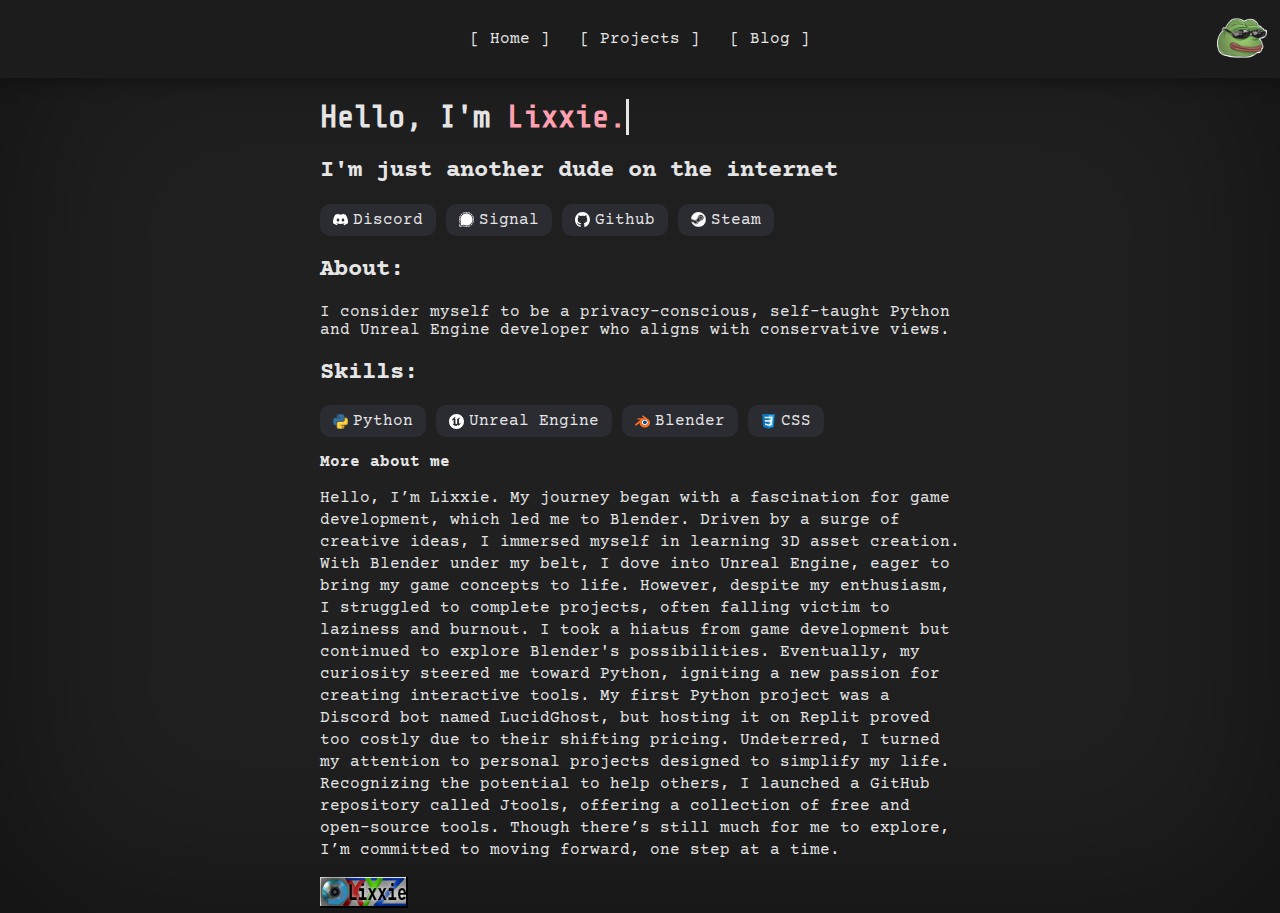
<file: index.html>
<!DOCTYPE html>
<html lang="en">
  <head>
    <meta charset="UTF-8" />
    <meta name="viewport" content="width=device-width, initial-scale=1.0" />
    <title>Lixxie</title>
    <link
      rel="stylesheet"
      href="https://fonts.googleapis.com/css2?family=Share+Tech+Mono&display=swap"
    />
    <link
      rel="stylesheet"
      href="https://fonts.googleapis.com/css2?family=Courier+Prime:wght@400;700&display=swap"
    />
    <link rel="stylesheet" href="/css/styles.css" />
    <link rel="icon" href="/images/gifs/kitty.gif" type="image/gif" />

    <meta property="og:title" content="Lixxie">
    <meta property="og:description" content="A portfolio and a blog.">
    <meta property="og:url" content="Lixxie.xyz">
    <meta property="og:type" content="website">
    
<!-- Google tag (gtag.js) -->
<script async src="https://www.googletagmanager.com/gtag/js?id=G-7VEJSDZB7N"></script>
<script>
  window.dataLayer = window.dataLayer || [];
  function gtag(){dataLayer.push(arguments);}
  gtag('js', new Date());

  gtag('config', 'G-7VEJSDZB7N');
</script>

  </head>
  <body>
    <nav class="navbar">
      <ul>
        <div
          style="
            width: fit-content; /* Or any width you prefer */
            margin: 0 auto;
          "
        >
          <li><a href="index.html">[ Home ]</a></li>
          <li><a href="Projects.html">[ Projects ]</a></li>
          <li><a href="blog.html">[ Blog ]</a></li>
        </div>
        <img
          id="random-image"
          src=""
          alt="Random Image"
          width="50"
          height="50"
          style="margin-top: 1%; float: right; margin-right: 1%"
        />
      </ul>
    </nav>

    <div class="center-horizontally">
      <div class="wrapper" style="margin-bottom: 15px" 5px>
        <h1 class="typing-demo" id="title">
          Hello, I'm <span style="color: #ffa0b1">Lixxie.</span>
        </h1>
      </div>

      <h2 id="header">I'm just another dude on the internet</h2>

      <div class="social_div">
        <div style="display: flex; flex-wrap: wrap">
          <a
            href="https://discordapp.com/users/635680159772442624"
            ,
            style="text-decoration: none"
          >
            <div class="Button_social_tag">
              <img
                src="images/Icons/discord-mark-white.svg"
                style="width: 15px; height: 15px"
              />
              <span class="text_social_tag">Discord</span>
            </div>
          </a>
        </div>

        <div style="display: flex; flex-wrap: wrap">
          <a
            href="https://signal.me/#eu/vepPYT-NI2JywtWwvvKYHS79gApZn_kdI7eRAx5Z4YeHC-W12ipCJblZdfDK-MKA"
            ,
            style="text-decoration: none"
          >
            <div class="Button_social_tag">
              <img
                src="/images/Icons/Signal-Logo-White.svg"
                style="width: 15px; height: 15px"
              />
              <span class="text_social_tag">Signal</span>
            </div>
          </a>
        </div>

        <div style="display: flex; flex-wrap: wrap">
          <a
            href="https://github.com/Lixvinity"
            ,
            style="text-decoration: none"
          >
            <div class="Button_social_tag">
              <img
                src="/images/Icons/github-mark-white.svg"
                style="width: 15px; height: 15px"
              />
              <span class="text_social_tag">Github</span>
            </div>
          </a>
        </div>

        <div style="display: flex; flex-wrap: wrap">
          <a
            href="https://steamcommunity.com/id/Sleepyheadfemboy/"
            ,
            style="text-decoration: none"
          >
            <div class="Button_social_tag">
              <img
                src="/images/Icons/steam-mark-white.svg"
                style="width: 15px; height: 15px"
              />
              <span class="text_social_tag">Steam</span>
            </div>
          </a>
        </div>
      </div>
      <div>
        <h2>About:</h2>
        <p>
          I consider myself to be a privacy-conscious, self-taught Python and
          Unreal Engine developer who aligns with conservative views.
        </p>

        <h2>Skills:</h2>
        <div class="social_div">
          <div style="display: flex; flex-wrap: wrap">
            <a href="https://www.python.org/" , style="text-decoration: none">
              <div class="Button_social_tag">
                <img
                  src="/images/Icons/python.svg"
                  style="width: 15px; height: 15px"
                />
                <span class="text_social_tag">Python</span>
              </div>
            </a>
          </div>

          <div style="display: flex; flex-wrap: wrap">
            <a
              href="https://www.unrealengine.com"
              ,
              style="text-decoration: none"
            >
              <div class="Button_social_tag">
                <img
                  src="/images/Icons/UE-Icon-2023-White.svg"
                  style="width: 15px; height: 15px"
                />
                <span class="text_social_tag">Unreal Engine</span>
              </div>
            </a>
          </div>

          <div style="display: flex; flex-wrap: wrap">
            <a href="https://www.blender.org" , style="text-decoration: none">
              <div class="Button_social_tag">
                <img
                  src="/images/Icons/blender.svg"
                  style="width: 15px; height: 15px"
                />
                <span class="text_social_tag">Blender</span>
              </div>
            </a>
          </div>

          <div style="display: flex; flex-wrap: wrap">
            <a
              href="https://en.wikipedia.org/wiki/CSS"
              ,
              style="text-decoration: none"
            >
              <div class="Button_social_tag">
                <img
                  src="/images/Icons/css.svg"
                  style="width: 15px; height: 15px"
                />
                <span class="text_social_tag">CSS</span>
              </div>
            </a>
          </div>
        </div>
        <p style="font-weight: bold">More about me</p>
        <p class="para">
          Hello, I’m Lixxie. My journey began with a fascination for game
          development, which led me to Blender. Driven by a surge of creative
          ideas, I immersed myself in learning 3D asset creation. With Blender
          under my belt, I dove into Unreal Engine, eager to bring my game
          concepts to life. However, despite my enthusiasm, I struggled to
          complete projects, often falling victim to laziness and burnout. I
          took a hiatus from game development but continued to explore Blender's
          possibilities. Eventually, my curiosity steered me toward Python,
          igniting a new passion for creating interactive tools. My first Python
          project was a Discord bot named LucidGhost, but hosting it on Replit
          proved too costly due to their shifting pricing. Undeterred, I turned
          my attention to personal projects designed to simplify my life.
          Recognizing the potential to help others, I launched a GitHub
          repository called Jtools, offering a collection of free and
          open-source tools. Though there’s still much for me to explore, I’m
          committed to moving forward, one step at a time.
        </p>
      </div>

      <a href="https://lixxie.xyz">
      <div style="width: 88; height: 31;">
        <img src="/images/Icons/web_badge2.gif" alt="">
    </div>
  </a>
    <script>
      // List of image URLs
      const imageUrls = [
        "/images/gifs/sweetPiano.gif",
        "/images/gifs/pepe.png",
        "/images/gifs/nyancat.gif",
        "/images/gifs/kirby.gif",
        "/images/gifs/hello_kitty.gif",
        "https://cdn.discordapp.com/emojis/870776810722435143.gif",
        "https://cdn.discordapp.com/emojis/1243187751562514633.gif",
        "https://cdn.discordapp.com/emojis/1207725267666341968.gif",
        "https://cdn.discordapp.com/emojis/979892761954226196.gif",
        "https://cdn.discordapp.com/emojis/831359940572217345.gif",
      ];

      function pickRandomImage() {
        // Pick a random index from the array
        const randomIndex = Math.floor(Math.random() * imageUrls.length);
        // Get the random image URL
        const randomImageUrl = imageUrls[randomIndex];
        // Set the src attribute of the img element to the random image URL
        document.getElementById("random-image").src = randomImageUrl;
      }

      // Pick a random image when the page loads
      window.onload = pickRandomImage;
    </script>
  </body>
</html>
</file>
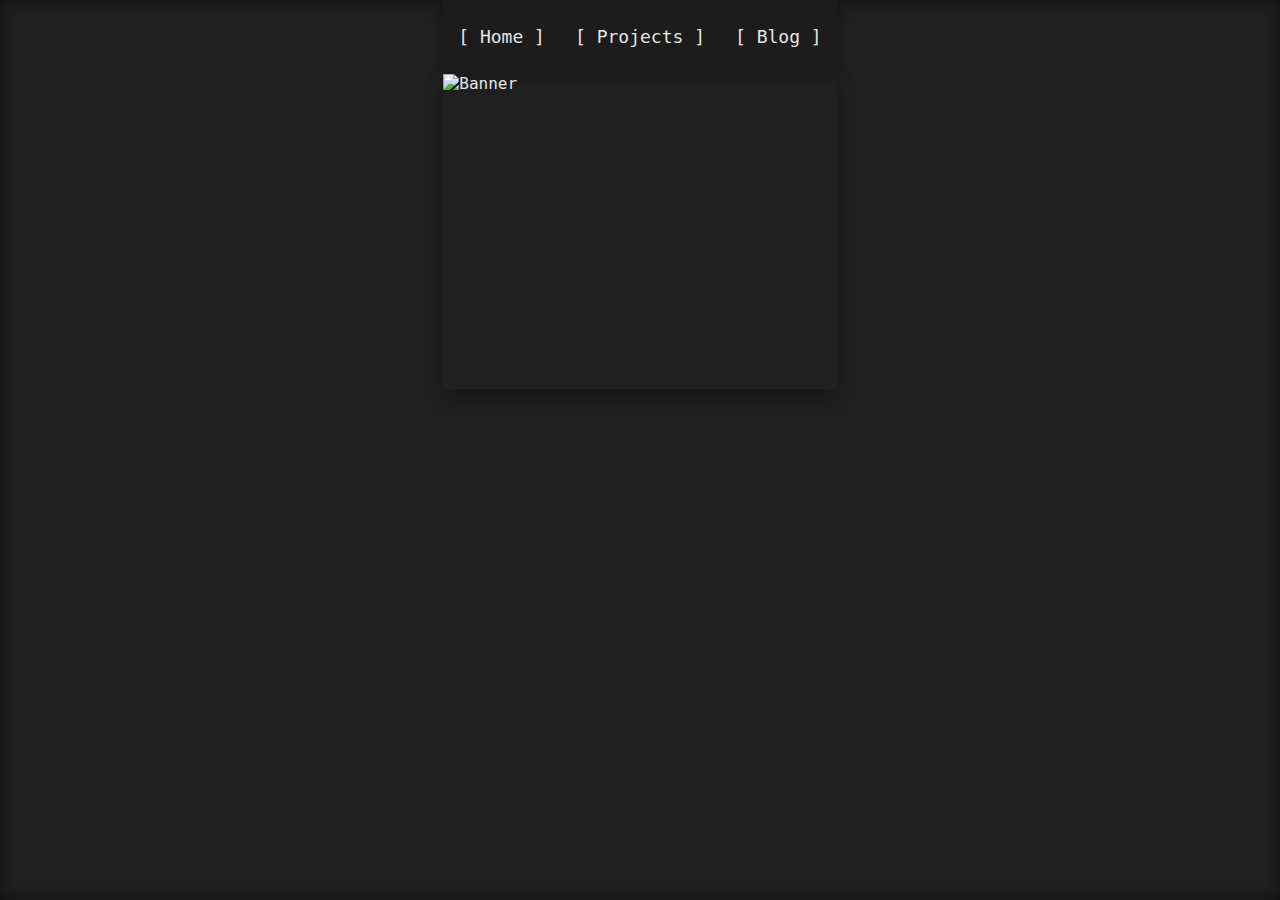
<file: blog-post.html>
<!DOCTYPE html>
<html lang="en">
  <head>
    <meta charset="UTF-8" />
    <meta name="viewport" content="width=device-width, initial-scale=1.0" />
    <title>Blog</title>
    <link rel="stylesheet" href="/css/blog-styles.css" />

    <!-- Google tag (gtag.js) -->
    <script
      async
      src="https://www.googletagmanager.com/gtag/js?id=G-7VEJSDZB7N"
    ></script>
    <script>
      window.dataLayer = window.dataLayer || [];
      function gtag() {
        dataLayer.push(arguments);
      }
      gtag("js", new Date());

      gtag("config", "G-7VEJSDZB7N");
    </script>
  </head>
  <body>
    <div id="Page">
      <header>
        <nav class="navbar">
          <ul>
            <li><a href="index.html">[ Home ]</a></li>
            <li><a href="Projects.html">[ Projects ]</a></li>
            <li><a href="blog.html">[ Blog ]</a></li>
          </ul>
        </nav>
        <div class="banner">
          <img id="bannerImage" class="bannerimage" alt="Banner" />
        </div>
      </header>
      <main class="center">
        <h1 id="title" class="title"></h1>
        <div id="tags"></div>
        <div id="content"></div>
      </main>
    </div>

    <script>
      async function loadContent() {
        try {
          // Get query parameters
          const urlParams = new URLSearchParams(window.location.search);
          const postId = urlParams.get("post"); // Assume post ID is provided as a query parameter

          if (!postId) {
            throw new Error("No post ID provided in query parameters.");
          }

          // Construct the GitHub Pages URL for the post JSON
          const postFileUrl = `https://lixxie.xyz/posts/${postId}.json`;
          console.log("Fetching post from:", postFileUrl); // Debugging URL

          const postResponse = await fetch(postFileUrl);
          if (!postResponse.ok) {
            throw new Error(
              `Post file ${postFileUrl} not found. Status: ${postResponse.status}`
            );
          }
          const postData = await postResponse.json();

          // Construct the GitHub Pages URL for the tags JSON
          const tagsFileUrl = "https://lixxie.xyz/data/tags.json";
          console.log("Fetching tags from:", tagsFileUrl); // Debugging URL

          const tagsResponse = await fetch(tagsFileUrl);
          if (!tagsResponse.ok) {
            throw new Error(
              `Tags file ${tagsFileUrl} not found. Status: ${tagsResponse.status}`
            );
          }
          const tagsData = await tagsResponse.json();

          // Convert tags data to a map for quick lookup
          const tagsMap = new Map(
            tagsData.map((tag) => [tag.tag_name, tag.icon])
          );

          // Update HTML with data from the post JSON
          document.getElementById("bannerImage").src =
            postData.bannerImage || "";
          document.getElementById("title").textContent = postData.title || "";
          document.getElementById("content").innerHTML = postData.content || "";

          // Update tags section
          const tagsContainer = document.getElementById("tags");
          tagsContainer.innerHTML = "";
          if (postData.tags) {
            postData.tags.forEach((tagName) => {
              const icon = tagsMap.get(tagName);
              if (icon) {
                const tagDiv = document.createElement("div");
                tagDiv.classList.add("tag");
                tagDiv.innerHTML = `<img src="${icon}" class="tag-icon" alt="${tagName} Icon"> <span class="Tag_Text">${tagName}</span>`;
                tagsContainer.appendChild(tagDiv);
              }
            });
          }
        } catch (error) {
          console.error("Error loading content:", error);
        }
      }

      // Load content when the page is loaded
      window.onload = loadContent;
    </script>
  </body>
</html>
</file>
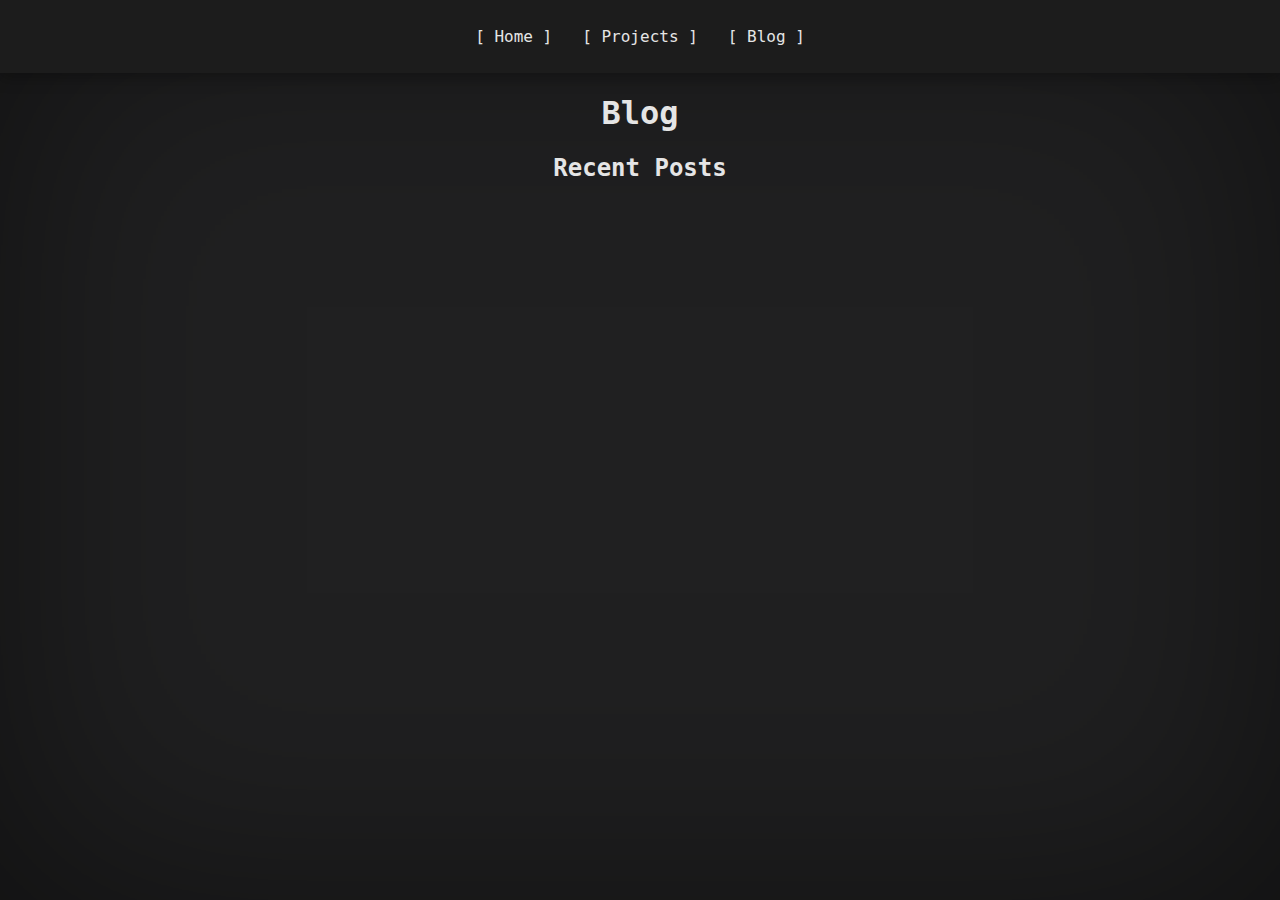
<file: blog.html>
<!DOCTYPE html>
<html lang="en">
  <head>
    <meta charset="UTF-8" />
    <meta name="viewport" content="width=device-width, initial-scale=1.0" />
    <title>Blog</title>
    <link
      rel="stylesheet"
      href="https://fonts.googleapis.com/css2?family=Share+Tech+Mono&display=swap"
    />
    <link rel="stylesheet" href="/css/blog-select.css" />
    <link rel="script" href="/css/Blogselect.js" />

    <!-- Google tag (gtag.js) -->
    <script
      async
      src="https://www.googletagmanager.com/gtag/js?id=G-7VEJSDZB7N"
    ></script>
    <script>
      window.dataLayer = window.dataLayer || [];
      function gtag() {
        dataLayer.push(arguments);
      }
      gtag("js", new Date());

      gtag("config", "G-7VEJSDZB7N");
    </script>
  </head>
  <body>
    <header>
      <nav class="navbar">
        <ul>
          <div
            style="
              width: fit-content; /* Or any width you prefer */
              margin: 0 auto;
            "
          >
            <li><a href="index.html">[ Home ]</a></li>
            <li><a href="Projects.html">[ Projects ]</a></li>
            <li><a href="blog.html">[ Blog ]</a></li>
          </div>
        </ul>
      </nav>
    </header>
    <main>
      <div class="center-horizontally">
        <h1 style="text-align: center">Blog</h1>
        <h2 style="text-align: center">Recent Posts</h2>
      </div>

      <div class="center-horizontally">
        <div id="posts-container"></div>
      </div>
    </main>
    <footer></footer>

    <script>
      document.addEventListener("DOMContentLoaded", async function () {
        const postsContainer = document.getElementById("posts-container");
        const baseDomain = "https://lixxie.xyz"; // Update to your domain

        try {
          // Fetch the post IDs
          const postIdsResponse = await fetch(`${baseDomain}/data/posts.json`);
          const postIds = await postIdsResponse.json();

          console.log("Fetched post IDs:", postIds); // Debugging: Output post IDs

          // Fetch posts data
          const fetchPromises = postIds
            .slice(0, 10)
            .map((postId) =>
              fetch(`${baseDomain}/posts/${postId}.json`).then((response) =>
                response.json()
              )
            );
          const posts = await Promise.all(fetchPromises);

          // Fetch tags data
          const tagsResponse = await fetch(`${baseDomain}/data/tags.json`);
          const tagsData = await tagsResponse.json();

          // Generate HTML for each post
          posts.forEach((post, index) => {
            const postId = postIds[index]; // Get the ID for this post
            const postUrl = `${baseDomain}/blog-post?post=${encodeURIComponent(
              postId
            )}`;

            console.log(`Generated URL for post ID '${postId}': ${postUrl}`); // Debugging: Output URL

            const postTags = post.tags || [];
            const tagElements = postTags
              .map((tag) => {
                const tagInfo = tagsData.find((t) => t.tag_name === tag);
                if (tagInfo) {
                  return `
                  <div class="tag">
                    <img class="tagicon" src="${baseDomain}${tagInfo.icon}" />
                    <span class="tagtext">${tag}</span>
                  </div>`;
                }
                return ""; // Return an empty string if tagInfo is not found
              })
              .join("");

            // Filter and merge only <p> tags
            const parser = new DOMParser();
            const doc = parser.parseFromString(post.content || "", "text/html");
            const paragraphs = Array.from(doc.querySelectorAll("p"))
              .map((p) => p.innerText.trim()) // Get the text content
              .filter((text) => text.length > 0) // Remove empty paragraphs
              .join(" "); // Concatenate with a space

            // Create the post element
            const postElement = document.createElement("div");
            postElement.innerHTML = `
              <a href="${postUrl}">
                <div class="blog_box">
                  <div class="Image">
                    <img class="icon" src="${post.icon || ""}" alt="${
              post.title || "No Title"
            }" />
                  </div>
                  <div class="details">
                    <h1 class="blogTitle">${post.title || "No Title"}</h1>
                    <div class="tagboxes">
                      ${tagElements}
                    </div>
                    <p class="description">
                      ${paragraphs}
                    </p>
                  </div>
                </div>
              </a>`;

            postsContainer.appendChild(postElement);
          });
        } catch (error) {
          console.error("Error loading posts:", error);
        }
      });
    </script>
  </body>
</html>
</file>
<file: css/styles.css>
body {
  background-color: #202021;
  height: 100%;
  margin: 0px;
  display: flex;
  flex-direction: column;
  min-height: 100vh;
  color: #e5e5e5;
  font-family: "Courier Prime", monospace;
  box-shadow: 0 0 200px rgba(0, 0, 0, 0.5) inset;
}

.center-horizontally {
  width: 50%; /* Or any width you prefer */
  margin: 0 auto;
  /*background-color: #4a4948;**/
}

#title {
  font-family: "Share Tech Mono", monospace;
}
#header {
  margin-top: 0px;
  font-family: "Courier Prime", monospace;
  font-weight: 550;
}
#discordwidget {
  border-radius: 12.5px;
}

.navbar ul {
  list-style-type: none;
  background-color: #1c1c1c;
  padding: 0%;
  margin: 0%;
  box-shadow: 0 4px 15px rgba(0, 0, 0, 0.3);
  overflow: hidden;
}

.navbar a {
  color: #e5e5e5;
  text-decoration: none;
  display: block;
  padding: 15px;
  padding-top: 30px;
  padding-bottom: 30px;
  text-align: center;
}

.navbar li {
  float: left;
}

.navbar a:hover {
  color: #ffa0b1;
  font-weight: 600;
}

.typing-demo {
  width: 18ch;
  animation: typing 2.5s steps(18), blink 0.5s step-end infinite alternate;
  white-space: nowrap;
  overflow: hidden;
  border-right: 3px solid;
  font-family: "Share Tech Mono", monospace;
  font-size: 2em;
}

.social_div {
  display: flex;
  flex-wrap: nowrap; /* Prevents wrapping of buttons */
  gap: 10px; /* Optional: Adds space between buttons */
}

.Button_social_tag {
  background-color: #2b2b32;
  align-items: center;
  display: flex;
  flex-wrap: wrap;
  padding: 7px 13px;
  border-radius: 10px;
  align-items: center;
  flex-direction: row;
  transition: 0.3s;
}

.text_social_tag {
  color: #e5e5e5; /* Sets the text color to a light gray */
  font-size: 16px; /* Sets the font size to 16px */

  margin-left: 5px;
}

.Button_social_tagimg {
  display: block; /* Ensures the image doesn't have extra space below it */
}

.Button_social_tag:hover {
  background-color: #3b3b45;
}

.para {
  line-height: 22px;
}

@keyframes typing {
  from {
    width: 0;
  }
}

@keyframes blink {
  50% {
    border-color: transparent;
  }
}
</file>
<file: css/blog-styles.css>
/* Existing CSS for larger screens */
body {
	background-color: #202021;
	height: 100%;
	margin: 0;
	display: flex;
	flex-direction: column;
	min-height: 100vh;
	color: #e5e5e5;
	font-family: "Courier Prime", monospace;
	box-shadow: 0 0 2vh rgba(0, 0, 0, 0.5) inset;
	line-height: 20px;
	display: flex;
	flex-direction: row;
	flex-wrap: wrap;
	justify-content: center;
}

#Page {
  display: flex;
  flex-direction: column;
  position: relative;
}

.banner {
  width: 100%;
  max-width: 100%;
  height: 35vh;
  position: relative;
  overflow: hidden;
  box-shadow: 0px 10px 20px rgba(0, 0, 0, 0.3);
}

.bannerimage {
  width: 100%;
  height: 100%;
  object-fit: cover;
  position: absolute;
  top: 0;
  left: 0;
}

.navbar ul {
  list-style-type: none;
  background-color: #1c1c1c;
  padding: 0;
  margin: 0;
  box-shadow: 0 4px 15px rgba(0, 0, 0, 0.3);
  overflow: hidden;
  display: flex;
  justify-content: center;
}

.navbar li {
  float: left;
}

.navbar a {
  color: #e5e5e5;
  text-decoration: none;
  display: block;
  padding: 15px;
  padding-top: 3vh;
  padding-bottom: 3vh;
  text-align: center;
  font-size: 2vh;
  transition: color 0.3s, font-weight 0.3s;
}

.navbar a:hover {
  color: #ffa0b1;
  font-weight: 600;
}

.center {
  margin: 20px auto;
  width: 60%;
  padding: 0 20px;
}

.title {
	margin: 0;
	font-size: 5vmin;
	text-shadow: -2px 2px 5px black;
	line-height: 45px;
}

#tags {
	margin-top: 1vh;
	display: flex;
	flex-wrap: wrap;
	gap: 10px;
	justify-content: flex-start;
	line-height: normal;
}

.tag {
  background-color: #2b2b32;
  display: flex;
  align-items: center;
  padding: 7px 13px;
  border-radius: 0.75vw;
  transition: background-color 0.3s;
}

.tag:hover {
  background-color: #3c3c44;
}

.Tag_Text {
  color: #e5e5e5;
  font-size: 16px;
  margin-left: 5px;
}

.tag-icon {
  width: 15px;
  height: 15px;
}

.blog_image{
	border-radius: 15px;
	max-block-size: 500px;
}

/* Mobile-specific styles */
@media only screen and (max-width: 768px) {
    /* Override styles to prevent horizontal scrolling */
    body {
        padding: 0;
        overflow-x: hidden; /* Prevent horizontal scroll */
    }

    .center {
        width: 90%;
        padding: 0 10px;
        margin: 10px auto; /* Adjust margin for smaller screens */
    }

    .banner {
        height: 25vh; /* Reduce banner height */
    }

    .navbar ul {
        flex-direction: column; /* Stack navbar items vertically */
    }

    .navbar li {
        float: none; /* Remove float */
        width: 100%; /* Full-width for mobile */
    }

    .navbar a {
        padding: 10px;
        font-size: 15px; /* Adjust font size for smaller screens */
    }

    .title {
        font-size: 6vmin; /* Adjust title size */
    }

    #tags {
        justify-content: center; /* Center tags on mobile */
    }

    .tag {
        padding: 5px 10px;
        border-radius: 2vw; /* Adjust border radius */
    }

    .Tag_Text {
        font-size: 3.5vw; /* Adjust text size */
    }

    .blog_image {
        max-width: 100%; /* Ensure images are responsive */
        height: auto;
    }
}
</file>
<file: css/blog-select.css>
body {
  background-color: #202021;
  height: 100%;
  margin: 0px;
  display: flex;
  flex-direction: column;
  min-height: 100vh;
  color: #e5e5e5;
  font-family: "Courier Prime", monospace;
  box-shadow: 0 0 200vmin rgba(0, 0, 0, 0.5) inset;
}

a {
  text-decoration: none;
}

.center-horizontally {
  width: 50%; /* Or any width you prefer */
  margin: 0 auto;
  /*background-color: #4a4948;**/
}

#title {
  font-family: "Share Tech Mono", monospace;
}
#header {
  margin-top: 0px;
  font-family: "Courier Prime", monospace;
  font-weight: 550;
}
#discordwidget {
  border-radius: 12.5px;
}

.navbar ul {
  list-style-type: none;
  background-color: #1c1c1c;
  padding: 0%;
  margin: 0%;
  box-shadow: 0 4px 15px rgba(0, 0, 0, 0.3);
  overflow: hidden;
}

.navbar a {
  color: #e5e5e5;
  text-decoration: none;
  display: block;
  padding: 15px;
  padding-top: 3vh;
  padding-bottom: 3vh;
  text-align: center;
  justify-content: space-between;
}

.navbar li {
  float: left;
}

.navbar a:hover {
  color: #ffa0b1;
  font-weight: 600;
}

.social_div {
  display: flex;
  flex-wrap: nowrap; /* Prevents wrapping of buttons */
  gap: 10px; /* Optional: Adds space between buttons */
}

.Button_social_tag {
  background-color: #2b2b32;
  align-items: center;
  display: flex;
  flex-wrap: wrap;
  padding: 7px 13px;
  border-radius: 10px;
  align-items: center;
  flex-direction: row;
  transition: 0.3s;
}

.text_social_tag {
  color: #e5e5e5; /* Sets the text color to a light gray */
  font-size: 16px; /* Sets the font size to 16px */

  margin-left: 5px;
}

.Button_social_tagimg {
  display: block; /* Ensures the image doesn't have extra space below it */
}

.Button_social_tag:hover {
  background-color: #3b3b45;
}

.para {
  line-height: 22px;
}

.blog_list {
  display: flex;
  flex-direction: column;
  padding: 20px;
}

.blog_box {
  background-color: #1c1c1c;
  border: 1px solid #e5e5e5;
  border-radius: 15px;
  display: flex;
  flex-direction: row;
  justify-content: left;
  width: 400px;
  height: 200px;
  padding: 15px;
  transition: 0.3s;
  margin-bottom: 20px;
}

.blog_box:hover {
	background-color: #17171f;
	box-shadow: 10px 10px 5px violet;
	width: 415px;
	height: 205px;
	padding: 20px;
}

.icon {
  width: 90px;
  height: 90px;
  border-radius: 10px;
  margin-right: px; /* Space between the image and the details */
}

.details {
  display: flex;
  flex-direction: column;
  justify-content: space-between; /* Distributes space between items */
  flex: 1; /* Allows details to grow and fill available space */
  margin-left: 2px;
}

.blogTitle {
	color: #e5e5e5;
	/* margin: 0 0 5px 0; */
	align-self: flex-start;
	margin-bottom: 10px;
	margin-top: 0;
	font-size: calc(0.5vw + 1em);
	overflow: hidden;
	max-height: 55px;
	height: auto;
}

.tagboxes {
  display: flex;
  flex-direction: row;
  overflow: auto;
  margin-bottom: 10px; /* Margin below tags */
  align-self: flex-start;
}

.tag {
	background-color: #2b2b32;
	display: flex;
	align-items: center;
	padding: 5px 8px;
	border-radius: 10px;
	transition: background-color 0.3s;
	margin-right: 3px;
}

.tagtext {
  font-size: 12px;
  margin-left: 2.5px;
  color: #e5e5e5;
}

p {
  overflow: hidden;
  text-overflow: ellipsis;
  height: 70px;
  color: #e5e5e5;
  margin: 0;
  flex-grow: 1;
  width: 300px;
}

.Image {
  margin-top: 0px;
  margin-right: 10px;
}

.tagicon {
  height: 15px;
  width: 15px;
}

.Date {
  color: #8f8f8f;
}

.center-horizontally {
  width: 30%; /* Or any width you prefer */
  margin: 0 auto;
  /*background-color: #4a4948;**/
}
</file>
